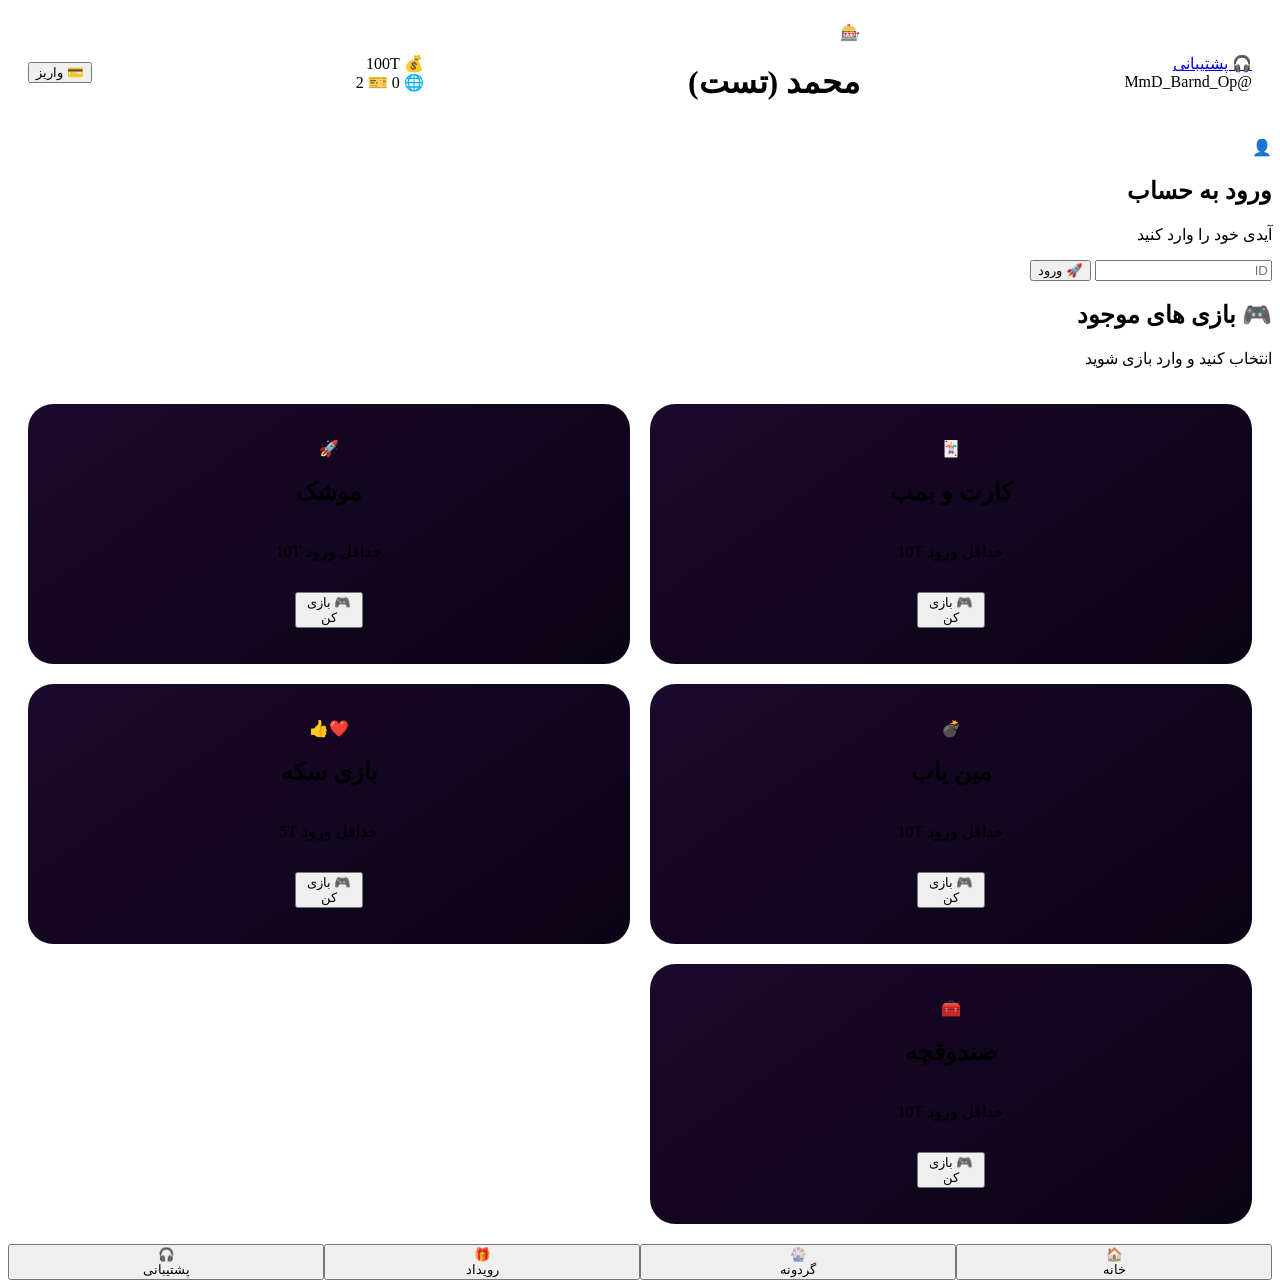
<file: index.html>
<!DOCTYPE html>
<html lang="fa" dir="rtl">

<head>

<meta charset="UTF-8">
<meta name="viewport" content="width=device-width, initial-scale=1.0">

<title>محمد (تست)</title>

<link rel="stylesheet" href="style.css">

</head>


<body>


<header>


<div class="support">

<a href="support.html">
🎧 پشتیبانی
</a>

<br>

<span>
@MmD_Barnd_Op
</span>

</div>



<div class="brand">

🎰

<h1>
محمد (تست)
</h1>

</div>



<div class="wallet">

💰 100T

<br>

🌐 0

🎫 2

</div>



<a href="deposit.html">

<button class="deposit">

💳 واریز

</button>

</a>


</header>





<section class="login">


<div class="avatar">
👤
</div>


<h2>
ورود به حساب
</h2>


<p>
آیدی خود را وارد کنید
</p>


<input id="userid" placeholder="ID">


<button onclick="login()">

🚀 ورود

</button>


</section>






<section class="hero">


<h2>
🎮 بازی های موجود
</h2>


<p>
انتخاب کنید و وارد بازی شوید
</p>


</section>







<section class="games">



<div class="game">

<div class="icon">
🃏
</div>


<h2>
کارت و بمب
</h2>


<p>
حداقل ورود 10T
</p>


<a href="card.html">

<button>
🎮 بازی کن
</button>

</a>


</div>





<div class="game">

<div class="icon">
🚀
</div>


<h2>
موشک
</h2>


<p>
حداقل ورود 10T
</p>


<a href="rocket.html">

<button>
🎮 بازی کن
</button>

</a>


</div>






<div class="game">

<div class="icon">
💣
</div>


<h2>
مین یاب
</h2>


<p>
حداقل ورود 10T
</p>


<a href="mines.html">

<button>
🎮 بازی کن
</button>

</a>


</div>







<div class="game">

<div class="icon">
❤️👍
</div>


<h2>
بازی سکه
</h2>


<p>
حداقل ورود 5T
</p>


<a href="coin.html">

<button>
🎮 بازی کن
</button>

</a>


</div>







<div class="game">

<div class="icon">
🧰
</div>


<h2>
صندوقچه
</h2>


<p>
حداقل ورود 10T
</p>


<a href="chest.html">

<button>
🎮 بازی کن
</button>

</a>


</div>




</section>







<nav>



<a href="index.html">

<button>

🏠

<br>

خانه

</button>

</a>





<a href="wheel.html">

<button>

🎡

<br>

گردونه

</button>

</a>





<a href="event.html">

<button>

🎁

<br>

رویداد

</button>

</a>






<a href="support.html">

<button>

🎧

<br>

پشتیبانی

</button>

</a>




</nav>





<script src="script.js"></script>


</body>

</html>
</file>
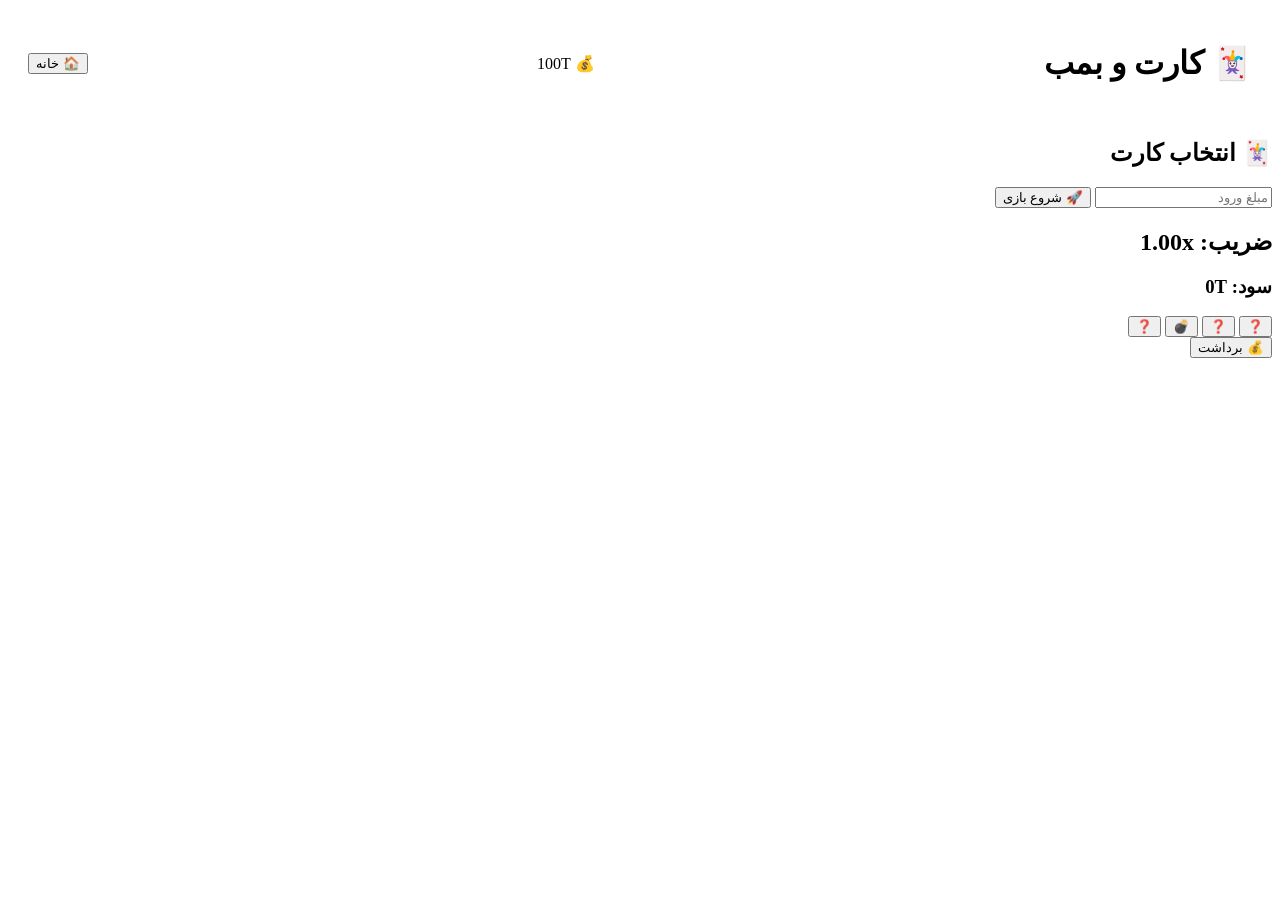
<file: card.html>
<!DOCTYPE html>
<html lang="fa" dir="rtl">

<head>

<meta charset="UTF-8">
<meta name="viewport" content="width=device-width, initial-scale=1.0">

<title>کارت و بمب</title>

<link rel="stylesheet" href="style.css">

</head>


<body>


<header>

<h1>🃏 کارت و بمب</h1>

<div class="wallet">
💰 100T
</div>

<a href="index.html">
<button>🏠 خانه</button>
</a>

</header>




<section class="game-page">


<h1>🃏 انتخاب کارت</h1>


<div class="box">

<input id="cardAmount" placeholder="مبلغ ورود">


<button onclick="startCardGame()">
🚀 شروع بازی
</button>

</div>




<div class="box">

<h2>
ضریب:
<span id="cardMulti">
1.00x
</span>
</h2>


<h3>
سود:
<span id="cardProfit">
0T
</span>
</h3>


</div>




<div class="cards">


<button onclick="selectCard('win')">
❓
</button>


<button onclick="selectCard('win')">
❓
</button>


<button onclick="selectCard('bomb')">
💣
</button>


<button onclick="selectCard('win')">
❓
</button>


</div>




<button onclick="withdrawCard()">
💰 برداشت
</button>



</section>




<script src="script.js"></script>

</body>

</html>
</file>
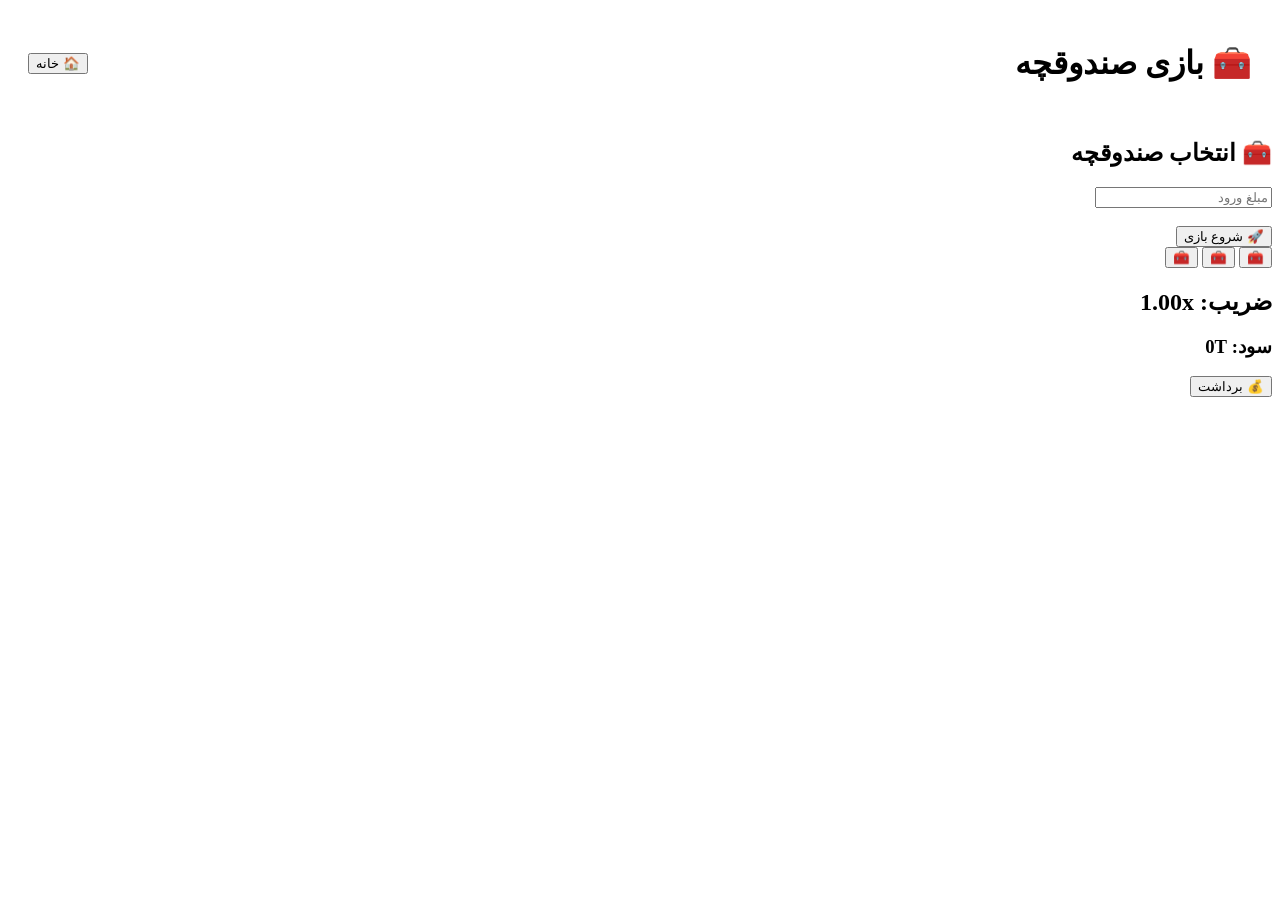
<file: chest.html>
<!DOCTYPE html>
<html lang="fa" dir="rtl">

<head>

<meta charset="UTF-8">
<meta name="viewport" content="width=device-width, initial-scale=1.0">

<title>صندوقچه | محمد (تست)</title>

<link rel="stylesheet" href="style.css">

</head>


<body>


<header>

<h1>
🧰 بازی صندوقچه
</h1>


<a href="index.html">

<button>
🏠 خانه
</button>

</a>


</header>





<section class="game-page">


<h1>
🧰 انتخاب صندوقچه
</h1>




<div class="box">


<input id="chestAmount" placeholder="مبلغ ورود">


<br><br>


<button onclick="startChestGame()">
🚀 شروع بازی
</button>



</div>







<div class="chests">



<button onclick="openChestGame(1)">
🧰
</button>



<button onclick="openChestGame(2)">
🧰
</button>



<button onclick="openChestGame(3)">
🧰
</button>



</div>







<div class="box">


<h2>
ضریب:
<span id="chestMulti">
1.00x
</span>

</h2>



<h3>

سود:

<span id="chestProfit">
0T
</span>

</h3>



</div>







<button onclick="chestWithdraw()">

💰 برداشت

</button>






</section>






<script src="script.js"></script>



</body>

</html>
</file>
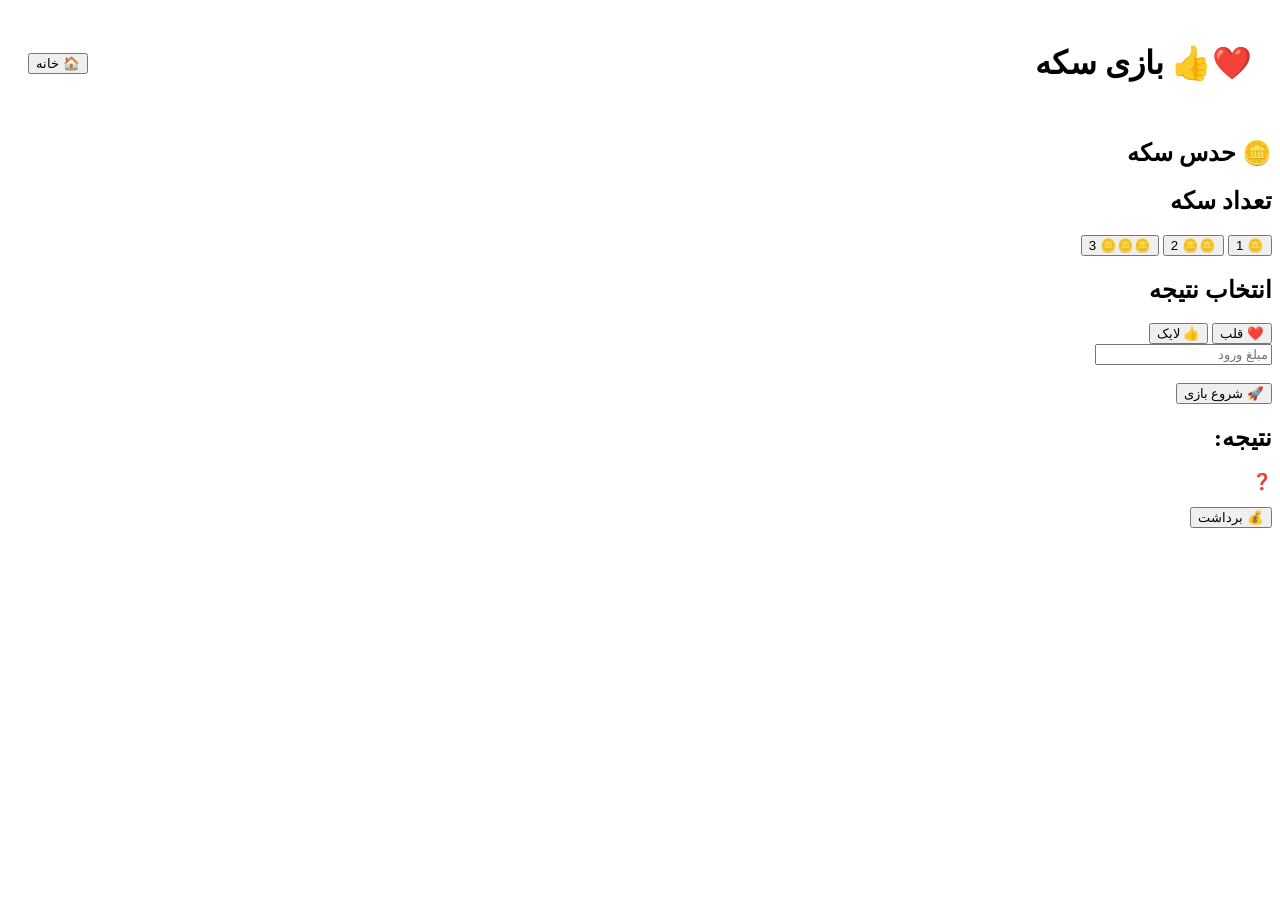
<file: coin.html>
<!DOCTYPE html>
<html lang="fa" dir="rtl">

<head>

<meta charset="UTF-8">
<meta name="viewport" content="width=device-width, initial-scale=1.0">

<title>بازی سکه | محمد (تست)</title>

<link rel="stylesheet" href="style.css">

</head>


<body>


<header>

<h1>
❤️👍 بازی سکه
</h1>


<a href="index.html">

<button>
🏠 خانه
</button>

</a>


</header>





<section class="game-page">


<h1>
🪙 حدس سکه
</h1>




<div class="box">


<h2>
تعداد سکه
</h2>



<button onclick="setCoinCount(1)">
🪙 1
</button>


<button onclick="setCoinCount(2)">
🪙🪙 2
</button>


<button onclick="setCoinCount(3)">
🪙🪙🪙 3
</button>



</div>






<div class="box">


<h2>
انتخاب نتیجه
</h2>



<button onclick="setCoinChoice('❤️')">
❤️ قلب
</button>



<button onclick="setCoinChoice('👍')">
👍 لایک
</button>



</div>






<div class="box">


<input id="coinAmount" placeholder="مبلغ ورود">



<br><br>


<button onclick="playCoinGame()">
🚀 شروع بازی
</button>



</div>






<div class="result">


<h2>
نتیجه:
</h2>


<p id="coinResult">
❓
</p>


</div>





<button onclick="coinWithdraw()">
💰 برداشت
</button>





</section>





<script src="script.js"></script>


</body>

</html>
</file>
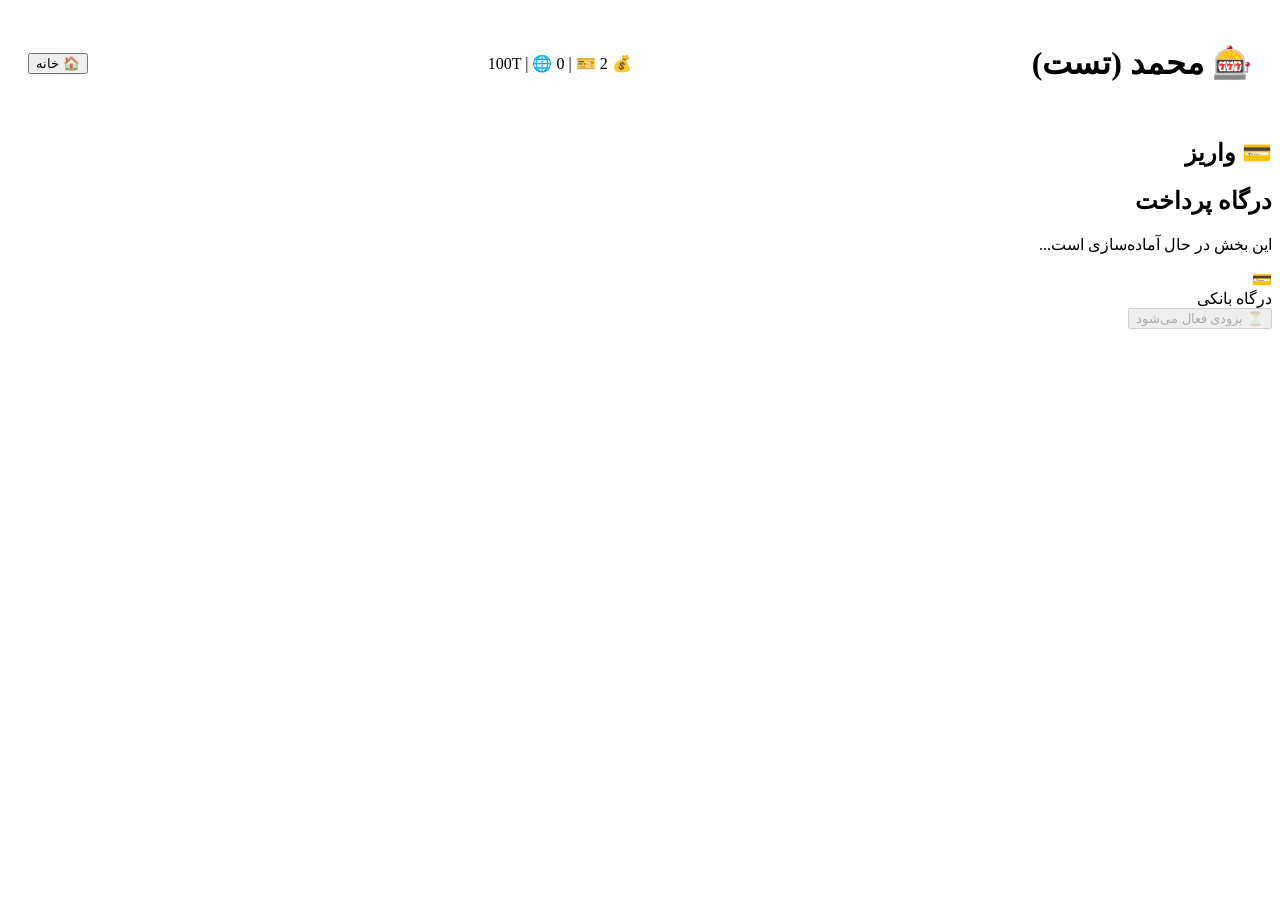
<file: deposit.html>
<!DOCTYPE html>
<html lang="fa" dir="rtl">

<head>

<meta charset="UTF-8">
<meta name="viewport" content="width=device-width, initial-scale=1.0">

<title>واریز | محمد (تست)</title>

<link rel="stylesheet" href="style.css">

</head>


<body>


<header>

<h1>
🎰 محمد (تست)
</h1>


<div class="wallet">
💰 100T | 🌐 0 | 🎫 2
</div>


<a href="index.html">

<button>
🏠 خانه
</button>

</a>


</header>




<section class="game-page">


<h1>
💳 واریز
</h1>



<div class="box">


<h2>
درگاه پرداخت
</h2>


<p>
این بخش در حال آماده‌سازی است...
</p>


<div class="payment">

💳
<br>

درگاه بانکی

</div>


<button disabled>
⏳ بزودی فعال می‌شود
</button>


</div>



</section>



</body>

</html>
</file>
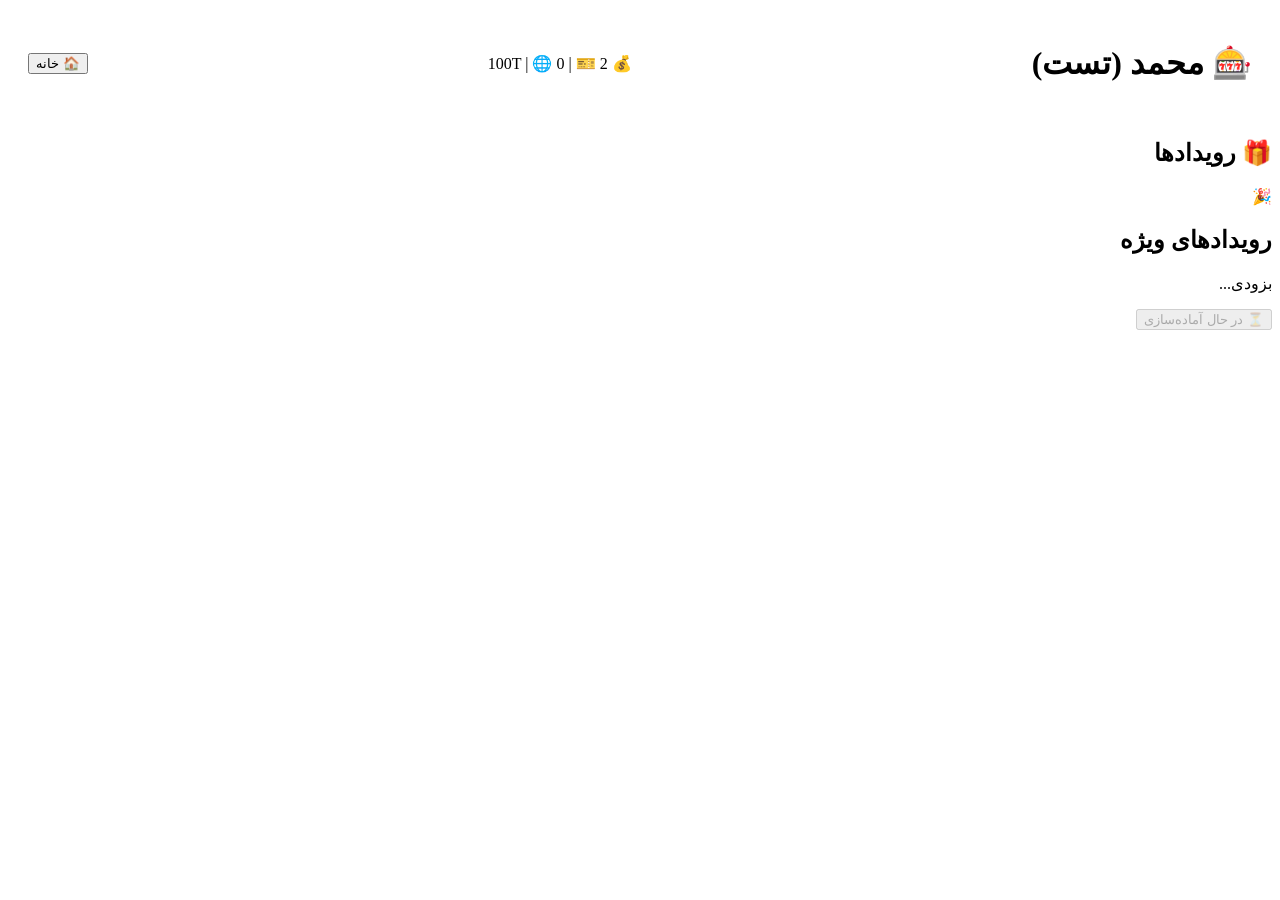
<file: event.html>
<!DOCTYPE html>
<html lang="fa" dir="rtl">

<head>

<meta charset="UTF-8">
<meta name="viewport" content="width=device-width, initial-scale=1.0">

<title>رویداد | محمد (تست)</title>

<link rel="stylesheet" href="style.css">

</head>


<body>


<header>

<h1>
🎰 محمد (تست)
</h1>


<div class="wallet">
💰 100T | 🌐 0 | 🎫 2
</div>


<a href="index.html">

<button>
🏠 خانه
</button>

</a>


</header>





<section class="game-page">


<h1>
🎁 رویدادها
</h1>



<div class="box event-box">


<div class="event-icon">
🎉
</div>



<h2>
رویدادهای ویژه
</h2>



<p>
بزودی...
</p>



<button disabled>
⏳ در حال آماده‌سازی
</button>



</div>




</section>



</body>

</html>
</file>
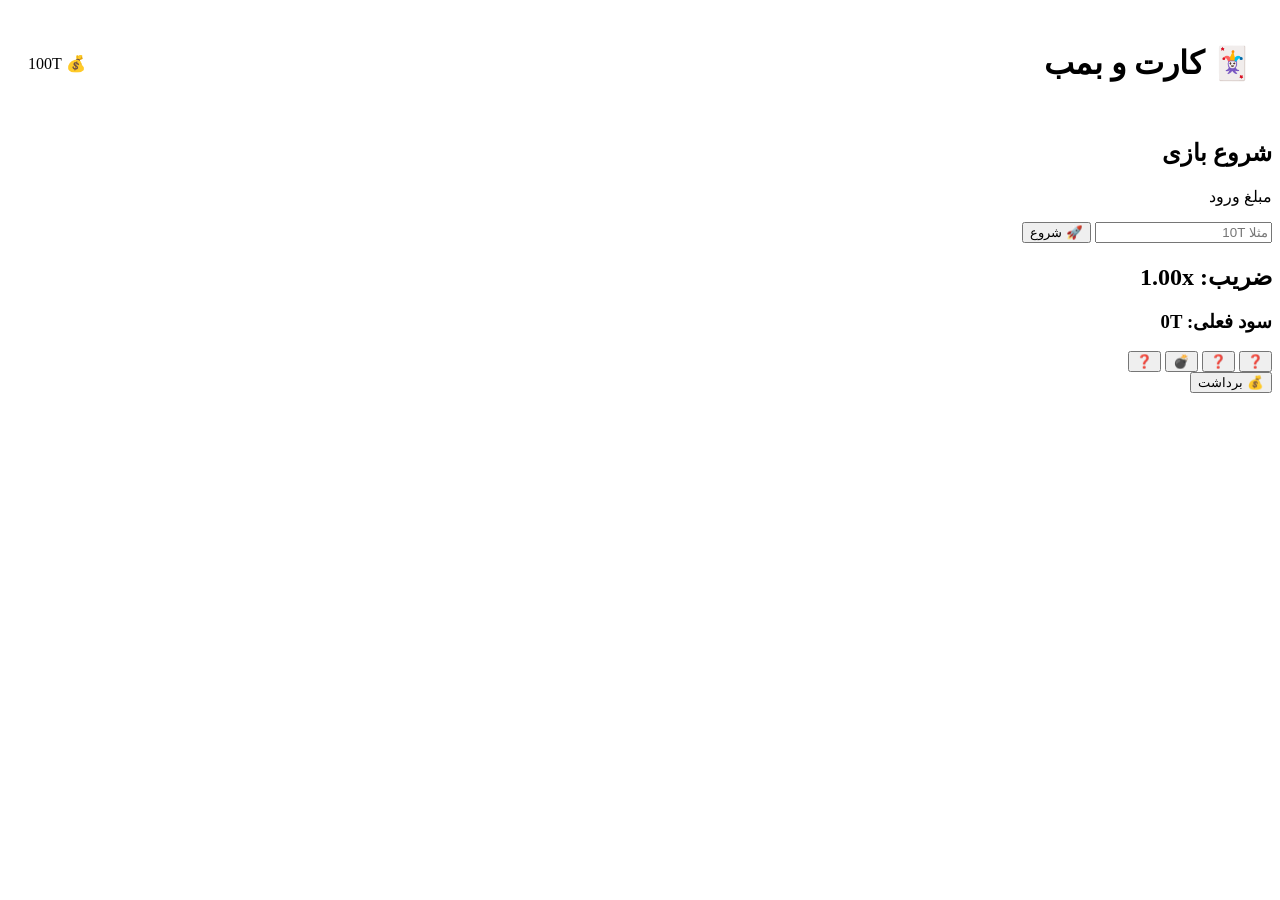
<file: game1.html>
<!DOCTYPE html>
<html lang="fa" dir="rtl">

<head>

<meta charset="UTF-8">
<meta name="viewport" content="width=device-width, initial-scale=1.0">

<title>کارت و بمب</title>

<link rel="stylesheet" href="style.css">

</head>


<body>


<header>

<h1>
🃏 کارت و بمب
</h1>

<div class="wallet">
💰 100T
</div>

</header>



<section class="login">

<h2>
شروع بازی
</h2>


<p>
مبلغ ورود
</p>


<input placeholder="مثلا 10T">


<button onclick="startGame()">
🚀 شروع
</button>


</section>




<section class="game-area">


<h2>
ضریب:
<span id="multi">
1.00x
</span>
</h2>


<h3>
سود فعلی:
<span id="profit">
0T
</span>
</h3>




<div class="cards">


<button onclick="chooseCard(this)">
❓
</button>


<button onclick="chooseCard(this)">
❓
</button>


<button onclick="chooseCard(this)">
💣
</button>


<button onclick="chooseCard(this)">
❓
</button>


</div>



<button class="withdraw" onclick="withdraw()">

💰 برداشت

</button>


</section>





<script>


let multiplier=1;


function startGame(){

alert("بازی شروع شد 🎮");

}



function chooseCard(card){


if(card.innerHTML=="💣"){

alert("💥 بمب خورد! موجودی از بین رفت");

multiplier=1;

document.getElementById("multi").innerHTML="1.00x";

document.getElementById("profit").innerHTML="0T";


}

else{


multiplier+=0.5;


document.getElementById("multi").innerHTML=
multiplier.toFixed(2)+"x";


document.getElementById("profit").innerHTML=
(multiplier*10)+"T";


card.innerHTML="💎";


}


}



function withdraw(){

alert("سود برداشت شد 💰");

}


</script>



</body>

</html>
</file>
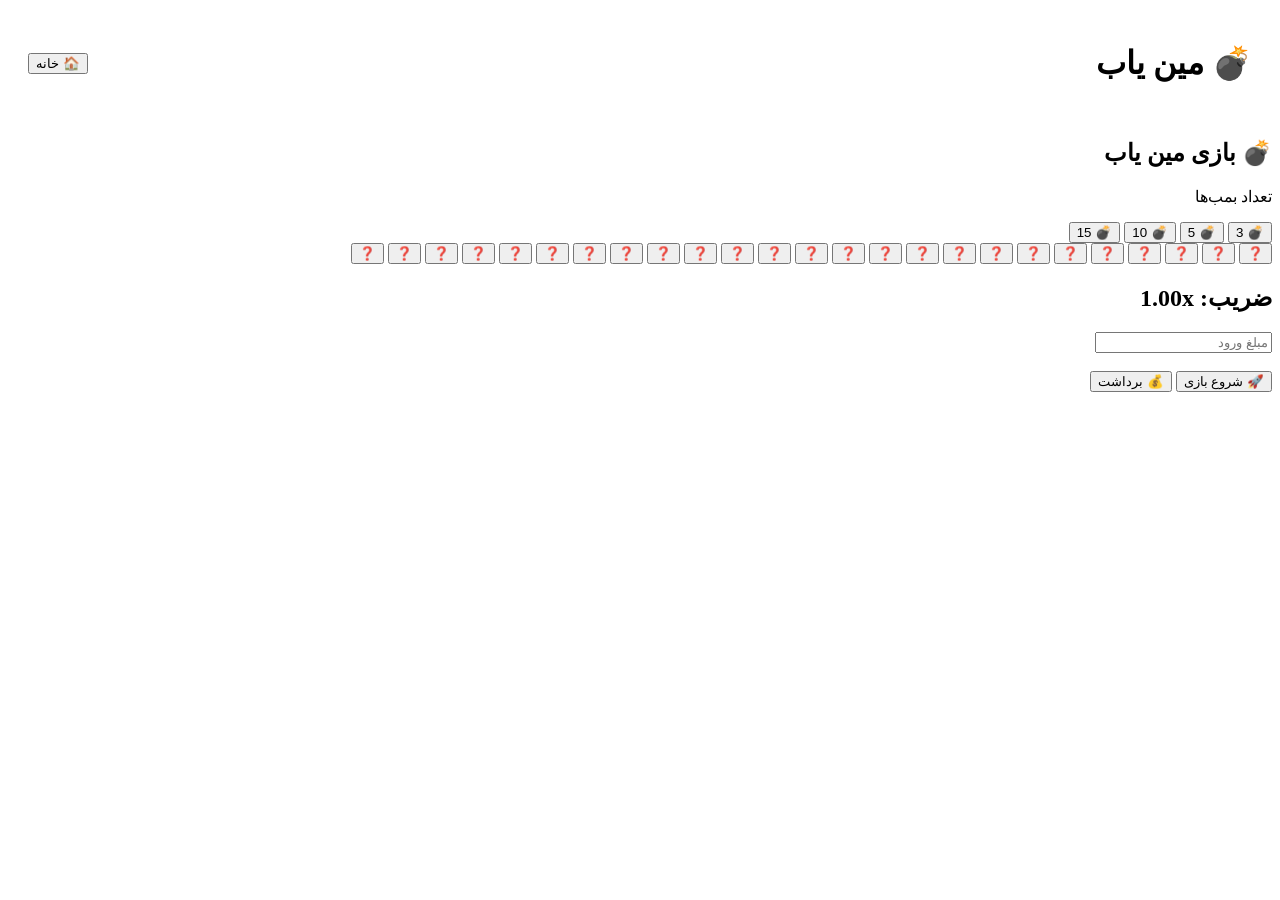
<file: mines.html>
<!DOCTYPE html>
<html lang="fa" dir="rtl">

<head>

<meta charset="UTF-8">
<meta name="viewport" content="width=device-width, initial-scale=1.0">

<title>مین یاب | محمد (تست)</title>

<link rel="stylesheet" href="style.css">

</head>


<body>


<header>

<h1>
💣 مین یاب
</h1>


<a href="index.html">

<button>
🏠 خانه
</button>

</a>


</header>




<section class="game-page">


<h1>
💣 بازی مین یاب
</h1>




<div class="box">


<p>
تعداد بمب‌ها
</p>


<button onclick="createMines(3)">
💣 3
</button>


<button onclick="createMines(5)">
💣 5
</button>


<button onclick="createMines(10)">
💣 10
</button>


<button onclick="createMines(15)">
💣 15
</button>


</div>





<div class="mine-grid">


<button onclick="selectMine(0)">❓</button>
<button onclick="selectMine(1)">❓</button>
<button onclick="selectMine(2)">❓</button>
<button onclick="selectMine(3)">❓</button>
<button onclick="selectMine(4)">❓</button>


<button onclick="selectMine(5)">❓</button>
<button onclick="selectMine(6)">❓</button>
<button onclick="selectMine(7)">❓</button>
<button onclick="selectMine(8)">❓</button>
<button onclick="selectMine(9)">❓</button>


<button onclick="selectMine(10)">❓</button>
<button onclick="selectMine(11)">❓</button>
<button onclick="selectMine(12)">❓</button>
<button onclick="selectMine(13)">❓</button>
<button onclick="selectMine(14)">❓</button>


<button onclick="selectMine(15)">❓</button>
<button onclick="selectMine(16)">❓</button>
<button onclick="selectMine(17)">❓</button>
<button onclick="selectMine(18)">❓</button>
<button onclick="selectMine(19)">❓</button>


<button onclick="selectMine(20)">❓</button>
<button onclick="selectMine(21)">❓</button>
<button onclick="selectMine(22)">❓</button>
<button onclick="selectMine(23)">❓</button>
<button onclick="selectMine(24)">❓</button>


</div>





<div class="box">

<h2>

ضریب:

<span id="mineMulti">
1.00x
</span>

</h2>


</div>




<input id="mineAmount" placeholder="مبلغ ورود">


<br><br>


<button>
🚀 شروع بازی
</button>



<button onclick="mineWithdraw()">
💰 برداشت
</button>




</section>




<script src="script.js"></script>


</body>

</html>
</file>
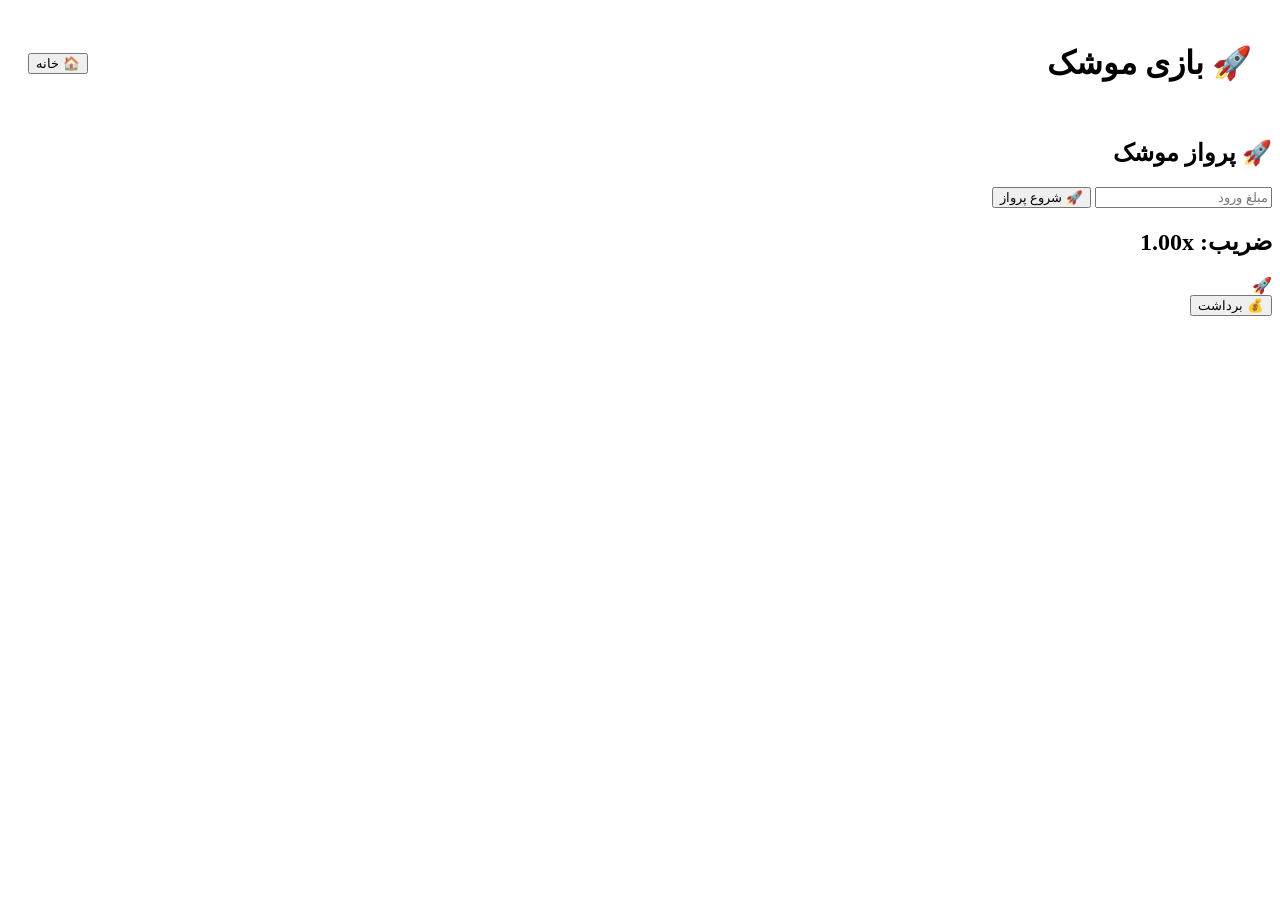
<file: rocket.html>
<!DOCTYPE html>
<html lang="fa" dir="rtl">

<head>

<meta charset="UTF-8">
<meta name="viewport" content="width=device-width, initial-scale=1.0">

<title>موشک | محمد (تست)</title>

<link rel="stylesheet" href="style.css">

</head>


<body>


<header>

<h1>
🚀 بازی موشک
</h1>


<a href="index.html">
<button>
🏠 خانه
</button>
</a>


</header>



<section class="game-page">


<h1>
🚀 پرواز موشک
</h1>


<div class="box">


<input id="rocketAmount" placeholder="مبلغ ورود">


<button onclick="startRocket()">
🚀 شروع پرواز
</button>


</div>



<div class="rocket-box">


<h2>
ضریب:
<span id="rocketMulti">
1.00x
</span>

</h2>


<div id="rocket">
🚀
</div>


</div>



<button onclick="rocketWithdraw()">
💰 برداشت
</button>



</section>




<script src="script.js"></script>


</body>

</html>
</file>
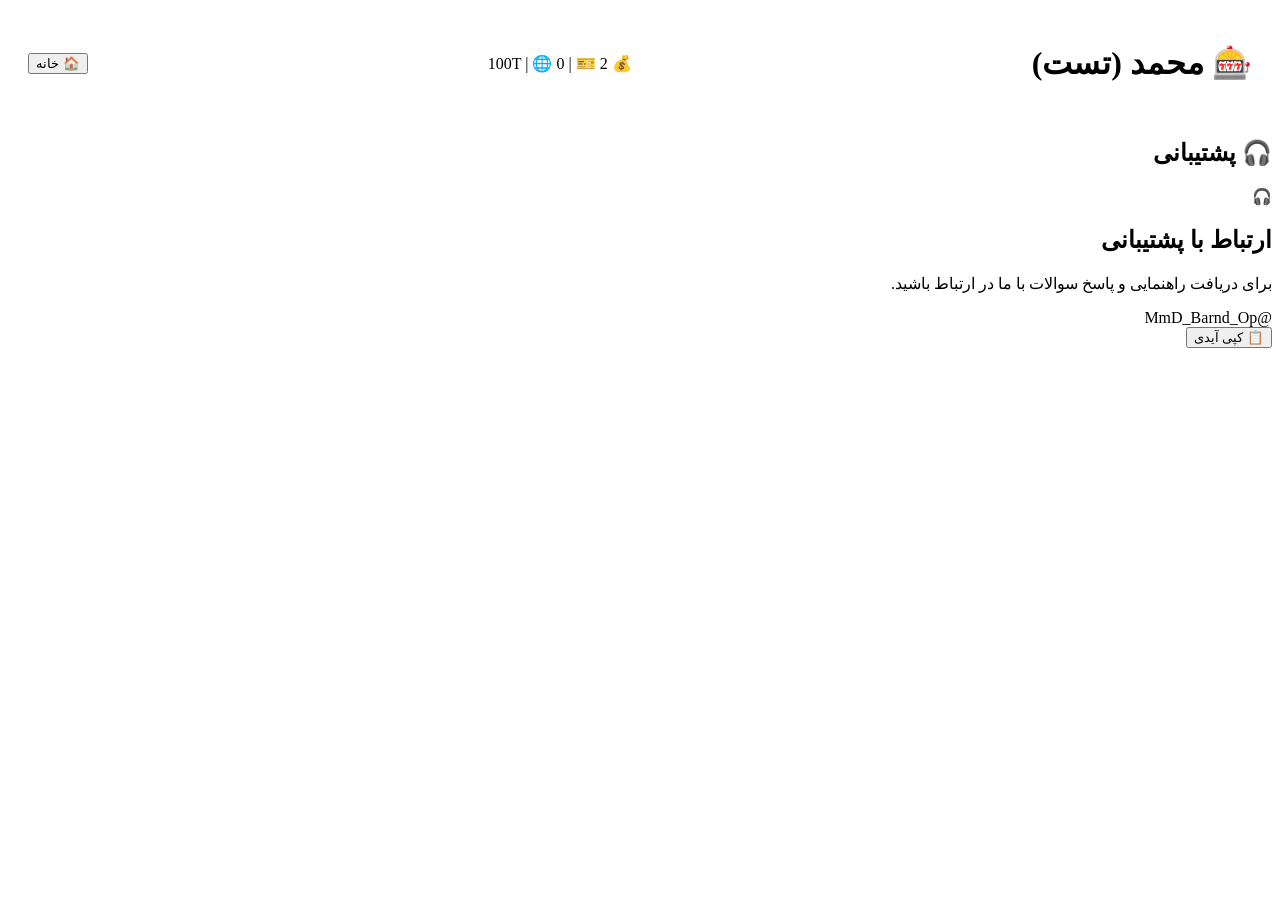
<file: support.html>
<!DOCTYPE html>
<html lang="fa" dir="rtl">

<head>

<meta charset="UTF-8">
<meta name="viewport" content="width=device-width, initial-scale=1.0">

<title>پشتیبانی | محمد (تست)</title>

<link rel="stylesheet" href="style.css">

</head>


<body>


<header>

<h1>
🎰 محمد (تست)
</h1>


<div class="wallet">
💰 100T | 🌐 0 | 🎫 2
</div>


<a href="index.html">

<button>
🏠 خانه
</button>

</a>


</header>





<section class="game-page">


<h1>
🎧 پشتیبانی
</h1>



<div class="box">


<div class="support-icon">
🎧
</div>


<h2>
ارتباط با پشتیبانی
</h2>


<p>
برای دریافت راهنمایی و پاسخ سوالات با ما در ارتباط باشید.
</p>



<div class="support-id">

@MmD_Barnd_Op

</div>



<button onclick="copySupport()">
📋 کپی آیدی
</button>


</div>




</section>




<script>

function copySupport(){

navigator.clipboard.writeText("@MmD_Barnd_Op");

alert("آیدی پشتیبانی کپی شد ✅");

}

</script>



</body>

</html>
</file>
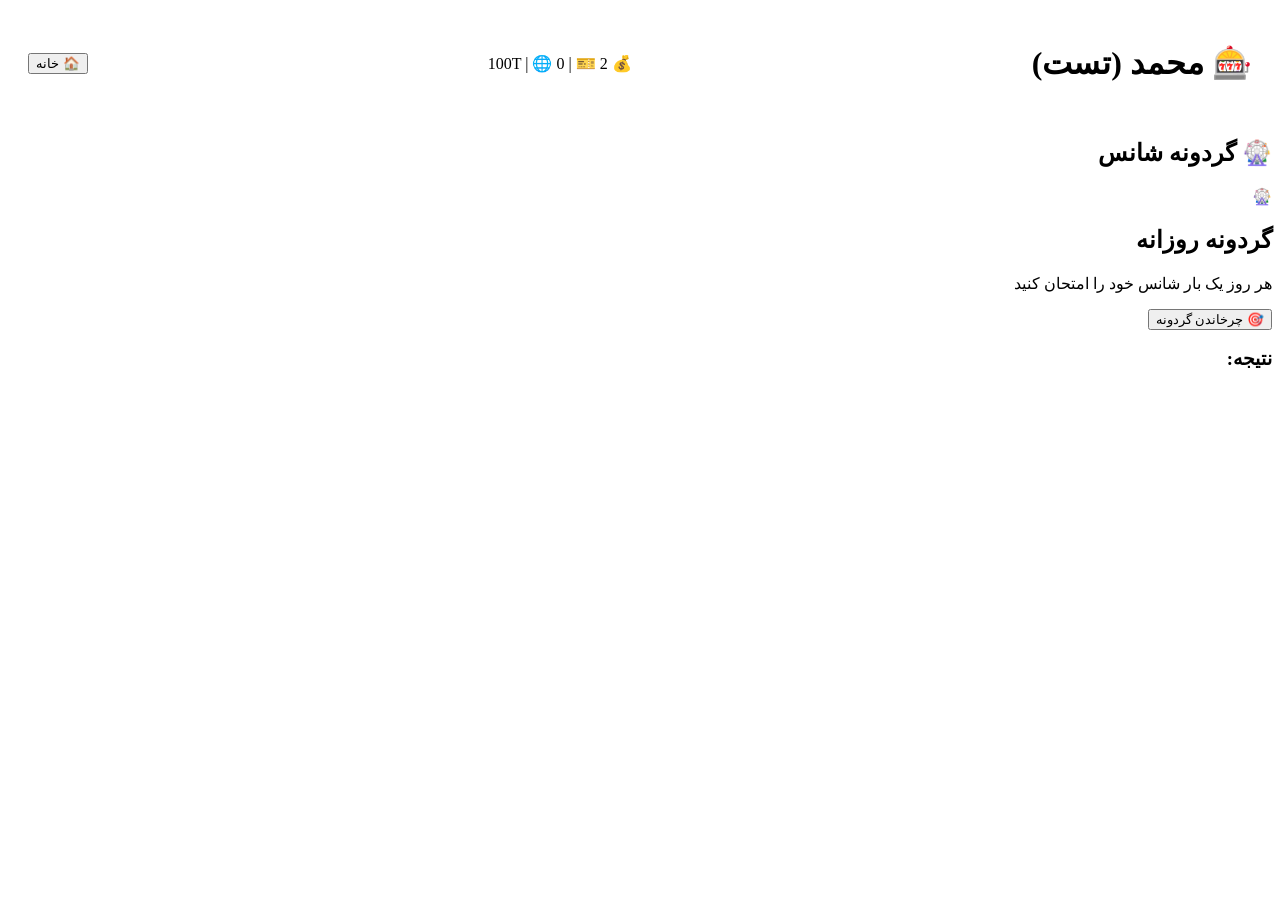
<file: wheel.html>
<!DOCTYPE html>
<html lang="fa" dir="rtl">

<head>

<meta charset="UTF-8">
<meta name="viewport" content="width=device-width, initial-scale=1.0">

<title>گردونه شانس | محمد (تست)</title>

<link rel="stylesheet" href="style.css">

</head>


<body>


<header>

<h1>
🎰 محمد (تست)
</h1>


<div class="wallet">
💰 100T | 🌐 0 | 🎫 2
</div>


<a href="index.html">

<button>
🏠 خانه
</button>

</a>


</header>





<section class="game-page">


<h1>
🎡 گردونه شانس
</h1>



<div class="box wheel-box">


<div class="wheel">

🎡

</div>



<h2>
گردونه روزانه
</h2>


<p>
هر روز یک بار شانس خود را امتحان کنید
</p>



<button onclick="spinWheel()">
🎯 چرخاندن گردونه
</button>



<h3 id="result">
نتیجه:
</h3>



</div>




</section>





<script>


function spinWheel(){


let prizes=[

"🎫 تیکت دریافت کردی",

"💰 جایزه کوچک",

"⭐ امتیاز ویژه",

"😢 این بار چیزی نبردی"

];


let random=Math.floor(Math.random()*prizes.length);


document.getElementById("result").innerHTML=
"نتیجه: "+prizes[random];


}



</script>



</body>

</html>
</file>
<file: style.css>
/* =========================
   FIX HOME PAGE LAYOUT
   ========================= */

/* هدر مرتب‌تر */
header{
    display:flex;
    align-items:center;
    justify-content:space-between;
    padding:15px 20px;
    flex-wrap:wrap;
    gap:10px;
}


/* باکس بازی‌ها (صفحه اصلی) */
.games{
    display:grid;
    grid-template-columns:repeat(2,1fr);
    gap:20px;
    padding:20px;
}


/* کارت‌های بازی */
.game{
    background:linear-gradient(145deg,#1b092d,#0b0315);
    border-radius:25px;
    padding:20px;

    display:flex;
    flex-direction:column;
    align-items:center;
    justify-content:center;

    min-height:220px;
    text-align:center;
}


/* دکمه داخل بازی‌ها */
.game button{
    margin-top:15px;
    width:85%;
}


/* منوی پایین */
nav{
    display:flex;
    justify-content:space-around;
    align-items:center;
}


/* لینک‌های منو */
nav a{
    flex:1;
    text-align:center;
}


/* دکمه‌های منو */
nav button{
    width:100%;
}


/* موبایل */
@media (max-width:600px){

    .games{
        grid-template-columns:1fr;
    }

    header{
        flex-direction:column;
        text-align:center;
    }

}
</file>
